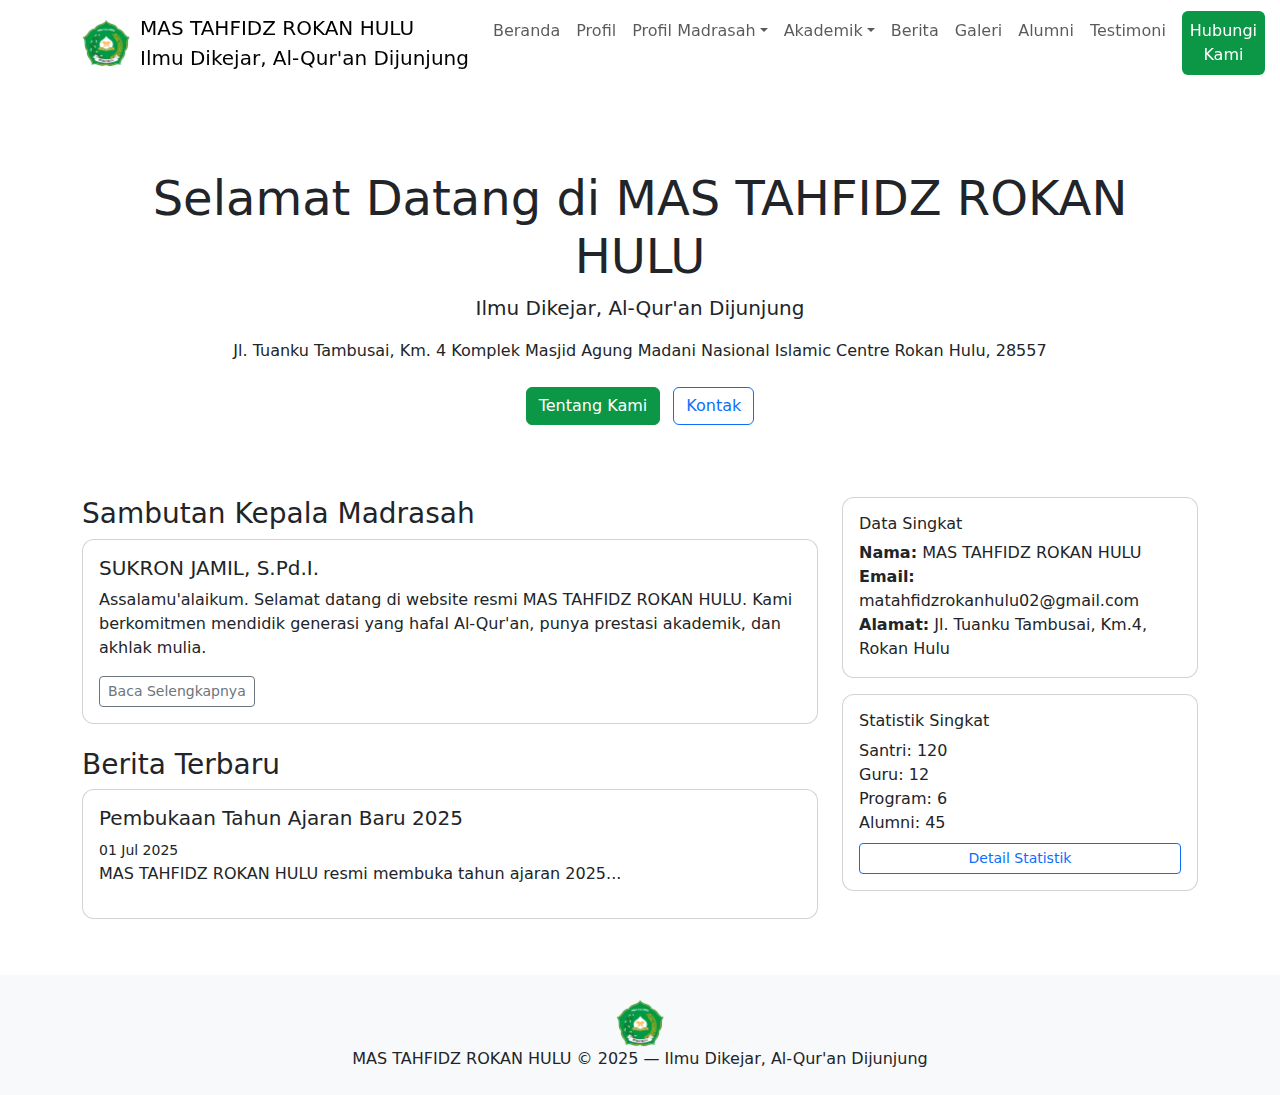
<file: index.html>
<!doctype html>
<html lang="id">
<head>
  <meta charset="utf-8">
  <meta name="viewport" content="width=device-width,initial-scale=1">
  <title>MAS TAHFIDZ ROKAN HULU</title>
  <meta name="description" content="MAS TAHFIDZ ROKAN HULU - Ilmu Dikejar, Al-Qur'an Dijunjung">
  <link rel="icon" type="image/png" href="assets/img/logo.png">
  <link href="https://cdn.jsdelivr.net/npm/bootstrap@5.3.2/dist/css/bootstrap.min.css" rel="stylesheet">
  <link rel="stylesheet" href="assets/css/style.css">
</head>
<body>
<nav id="mainNav" class="navbar navbar-expand-lg navbar-light fixed-top">
  <div class="container">
    <a class="navbar-brand d-flex align-items-center" href="index.html">
      <img src="assets/img/logo.png" alt="logo" style="height:48px;margin-right:10px;">
      <div>
        <div class="brand-title">MAS TAHFIDZ ROKAN HULU</div>
        <div class="brand-sub">Ilmu Dikejar, Al-Qur'an Dijunjung</div>
      </div>
    </a>
    <button class="navbar-toggler" type="button" data-bs-toggle="collapse" data-bs-target="#navMenu">
      <span class="navbar-toggler-icon"></span>
    </button>
    <div class="collapse navbar-collapse" id="navMenu">
      <ul class="navbar-nav ms-auto">
        <li class="nav-item dropdown">
          <a class="nav-link" href="index.html">Beranda</a>
        </li>
        <li class="nav-item"><a class="nav-link" href="about.html">Profil</a></li>
        <li class="nav-item dropdown">
          <a class="nav-link dropdown-toggle" href="#" id="profilMenu" data-bs-toggle="dropdown">Profil Madrasah</a>
          <ul class="dropdown-menu" aria-labelledby="profilMenu">
            <li><a class="dropdown-item" href="sambutan.html">Sambutan</a></li>
            <li><a class="dropdown-item" href="about.html">Sejarah & Dasar Hukum</a></li>
            <li><a class="dropdown-item" href="visi-misi.html">Visi & Misi</a></li>
          </ul>
        </li>
        <li class="nav-item dropdown">
          <a class="nav-link dropdown-toggle" href="#" id="akademikMenu" data-bs-toggle="dropdown">Akademik</a>
          <ul class="dropdown-menu" aria-labelledby="akademikMenu">
            <li><a class="dropdown-item" href="program.html">Program & Kurikulum</a></li>
            <li><a class="dropdown-item" href="academic.html">Daftar Mata Pelajaran</a></li>
          </ul>
        </li>
        <li class="nav-item"><a class="nav-link" href="news.html">Berita</a></li>
        <li class="nav-item"><a class="nav-link" href="gallery.html">Galeri</a></li>
        <li class="nav-item"><a class="nav-link" href="alumni.html">Alumni</a></li>
        <li class="nav-item"><a class="nav-link" href="testimonials.html">Testimoni</a></li>
        <li class="nav-item"><a class="nav-link btn btn-success text-white ms-2" href="contact.html">Hubungi Kami</a></li>
      </ul>
    </div>
  </div>
</nav>
<div style="height:74px"></div>
<main class="container my-5">
<section class="text-center py-5">
  <h1 class="display-5">Selamat Datang di MAS TAHFIDZ ROKAN HULU</h1>
  <p class="lead">Ilmu Dikejar, Al-Qur'an Dijunjung</p>
  <p class="mb-4">Jl. Tuanku Tambusai, Km. 4 Komplek Masjid Agung Madani Nasional Islamic Centre Rokan Hulu, 28557</p>
  <a href="about.html" class="btn btn-success me-2">Tentang Kami</a>
  <a href="contact.html" class="btn btn-outline-primary">Kontak</a>
</section>

<div class="row mt-4">
  <div class="col-md-8">
    <h3>Sambutan Kepala Madrasah</h3>
    <div class="card mb-4">
      <div class="card-body">
        <h5>SUKRON JAMIL, S.Pd.I.</h5>
        <p>Assalamu'alaikum. Selamat datang di website resmi MAS TAHFIDZ ROKAN HULU. Kami berkomitmen mendidik generasi yang hafal Al-Qur'an, punya prestasi akademik, dan akhlak mulia.</p>
        <a href="sambutan.html" class="btn btn-sm btn-outline-secondary">Baca Selengkapnya</a>
      </div>
    </div>

    <h3>Berita Terbaru</h3>
    <div id="news-list"></div>
  </div>

  <div class="col-md-4">
    <div class="card mb-3 p-3">
      <h6>Data Singkat</h6>
      <ul class="list-unstyled mb-0">
        <li><strong>Nama:</strong> MAS TAHFIDZ ROKAN HULU</li>
        <li><strong>Email:</strong> matahfidzrokanhulu02@gmail.com</li>
        <li><strong>Alamat:</strong> Jl. Tuanku Tambusai, Km.4, Rokan Hulu</li>
      </ul>
    </div>

    <div class="card p-3">
      <h6>Statistik Singkat</h6>
      <div id="stats-small"></div>
      <a href="stats.html" class="btn btn-sm btn-outline-primary mt-2">Detail Statistik</a>
    </div>
  </div>
</div>
</main>
<footer class="bg-light py-4 mt-5">
  <div class="container text-center">
    <img src="assets/img/logo.png" alt="logo" style="height:48px"><br>
    MAS TAHFIDZ ROKAN HULU © 2025 — Ilmu Dikejar, Al-Qur'an Dijunjung
  </div>
</footer>
<script src="https://cdn.jsdelivr.net/npm/bootstrap@5.3.2/dist/js/bootstrap.bundle.min.js"></script>
<script src="assets/js/main.js"></script>
</body>
</html>
</file>
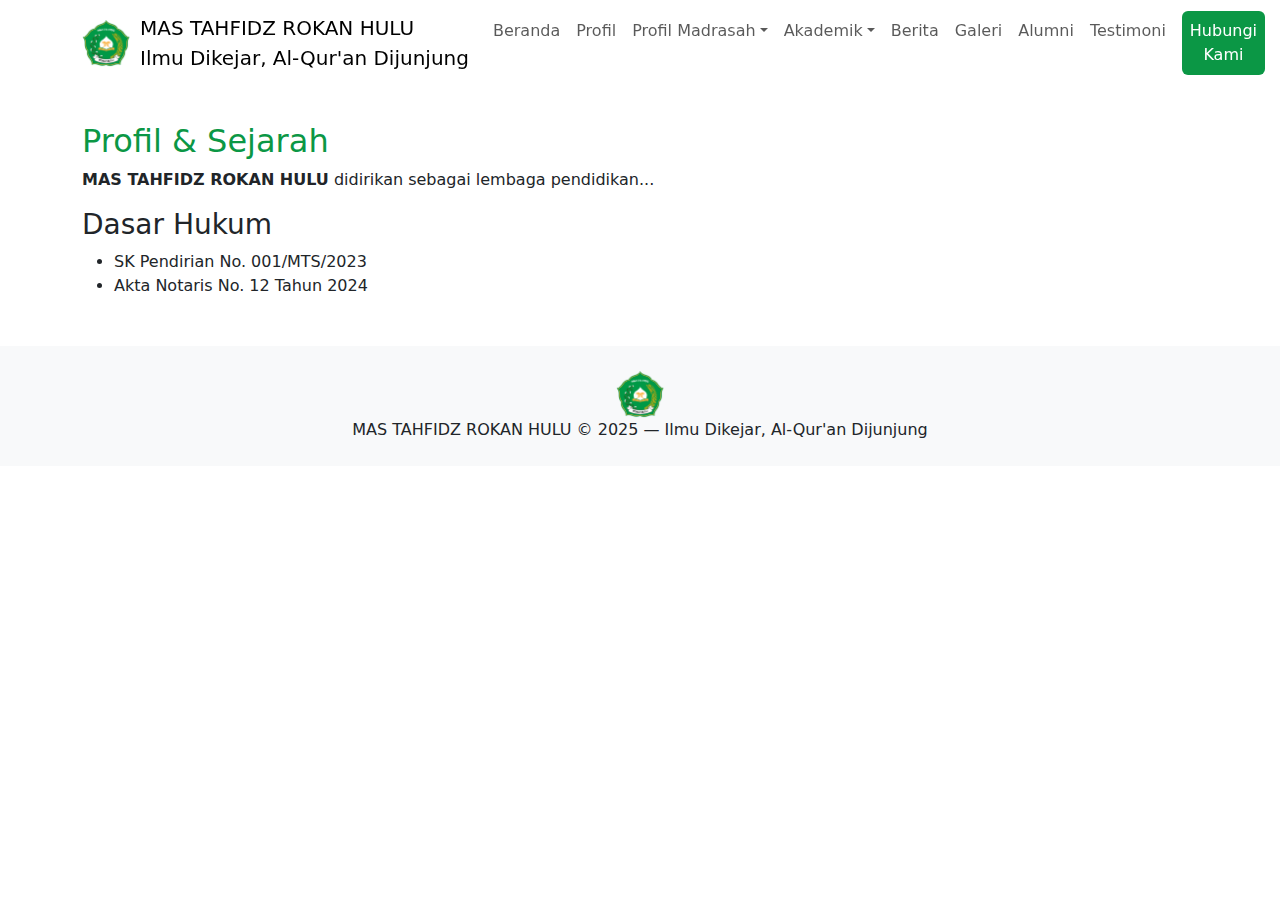
<file: about.html>
<!doctype html>
<html lang="id">
<head>
  <meta charset="utf-8">
  <meta name="viewport" content="width=device-width,initial-scale=1">
  <title>MAS TAHFIDZ ROKAN HULU</title>
  <meta name="description" content="MAS TAHFIDZ ROKAN HULU - Ilmu Dikejar, Al-Qur'an Dijunjung">
  <link rel="icon" type="image/png" href="assets/img/logo.png">
  <link href="https://cdn.jsdelivr.net/npm/bootstrap@5.3.2/dist/css/bootstrap.min.css" rel="stylesheet">
  <link rel="stylesheet" href="assets/css/style.css">
</head>
<body>
<nav id="mainNav" class="navbar navbar-expand-lg navbar-light fixed-top">
  <div class="container">
    <a class="navbar-brand d-flex align-items-center" href="index.html">
      <img src="assets/img/logo.png" alt="logo" style="height:48px;margin-right:10px;">
      <div>
        <div class="brand-title">MAS TAHFIDZ ROKAN HULU</div>
        <div class="brand-sub">Ilmu Dikejar, Al-Qur'an Dijunjung</div>
      </div>
    </a>
    <button class="navbar-toggler" type="button" data-bs-toggle="collapse" data-bs-target="#navMenu">
      <span class="navbar-toggler-icon"></span>
    </button>
    <div class="collapse navbar-collapse" id="navMenu">
      <ul class="navbar-nav ms-auto">
        <li class="nav-item dropdown">
          <a class="nav-link" href="index.html">Beranda</a>
        </li>
        <li class="nav-item"><a class="nav-link" href="about.html">Profil</a></li>
        <li class="nav-item dropdown">
          <a class="nav-link dropdown-toggle" href="#" id="profilMenu" data-bs-toggle="dropdown">Profil Madrasah</a>
          <ul class="dropdown-menu" aria-labelledby="profilMenu">
            <li><a class="dropdown-item" href="sambutan.html">Sambutan</a></li>
            <li><a class="dropdown-item" href="about.html">Sejarah & Dasar Hukum</a></li>
            <li><a class="dropdown-item" href="visi-misi.html">Visi & Misi</a></li>
          </ul>
        </li>
        <li class="nav-item dropdown">
          <a class="nav-link dropdown-toggle" href="#" id="akademikMenu" data-bs-toggle="dropdown">Akademik</a>
          <ul class="dropdown-menu" aria-labelledby="akademikMenu">
            <li><a class="dropdown-item" href="program.html">Program & Kurikulum</a></li>
            <li><a class="dropdown-item" href="academic.html">Daftar Mata Pelajaran</a></li>
          </ul>
        </li>
        <li class="nav-item"><a class="nav-link" href="news.html">Berita</a></li>
        <li class="nav-item"><a class="nav-link" href="gallery.html">Galeri</a></li>
        <li class="nav-item"><a class="nav-link" href="alumni.html">Alumni</a></li>
        <li class="nav-item"><a class="nav-link" href="testimonials.html">Testimoni</a></li>
        <li class="nav-item"><a class="nav-link btn btn-success text-white ms-2" href="contact.html">Hubungi Kami</a></li>
      </ul>
    </div>
  </div>
</nav>
<div style="height:74px"></div>
<main class="container my-5">
<h2>Profil & Sejarah</h2>
<p><strong>MAS TAHFIDZ ROKAN HULU</strong> didirikan sebagai lembaga pendidikan...</p>
<h3>Dasar Hukum</h3>
<ul>
<li>SK Pendirian No. 001/MTS/2023</li>
<li>Akta Notaris No. 12 Tahun 2024</li>
</ul>
</main>
<footer class="bg-light py-4 mt-5">
  <div class="container text-center">
    <img src="assets/img/logo.png" alt="logo" style="height:48px"><br>
    MAS TAHFIDZ ROKAN HULU © 2025 — Ilmu Dikejar, Al-Qur'an Dijunjung
  </div>
</footer>
<script src="https://cdn.jsdelivr.net/npm/bootstrap@5.3.2/dist/js/bootstrap.bundle.min.js"></script>
<script src="assets/js/main.js"></script>
</body>
</html>
</file>
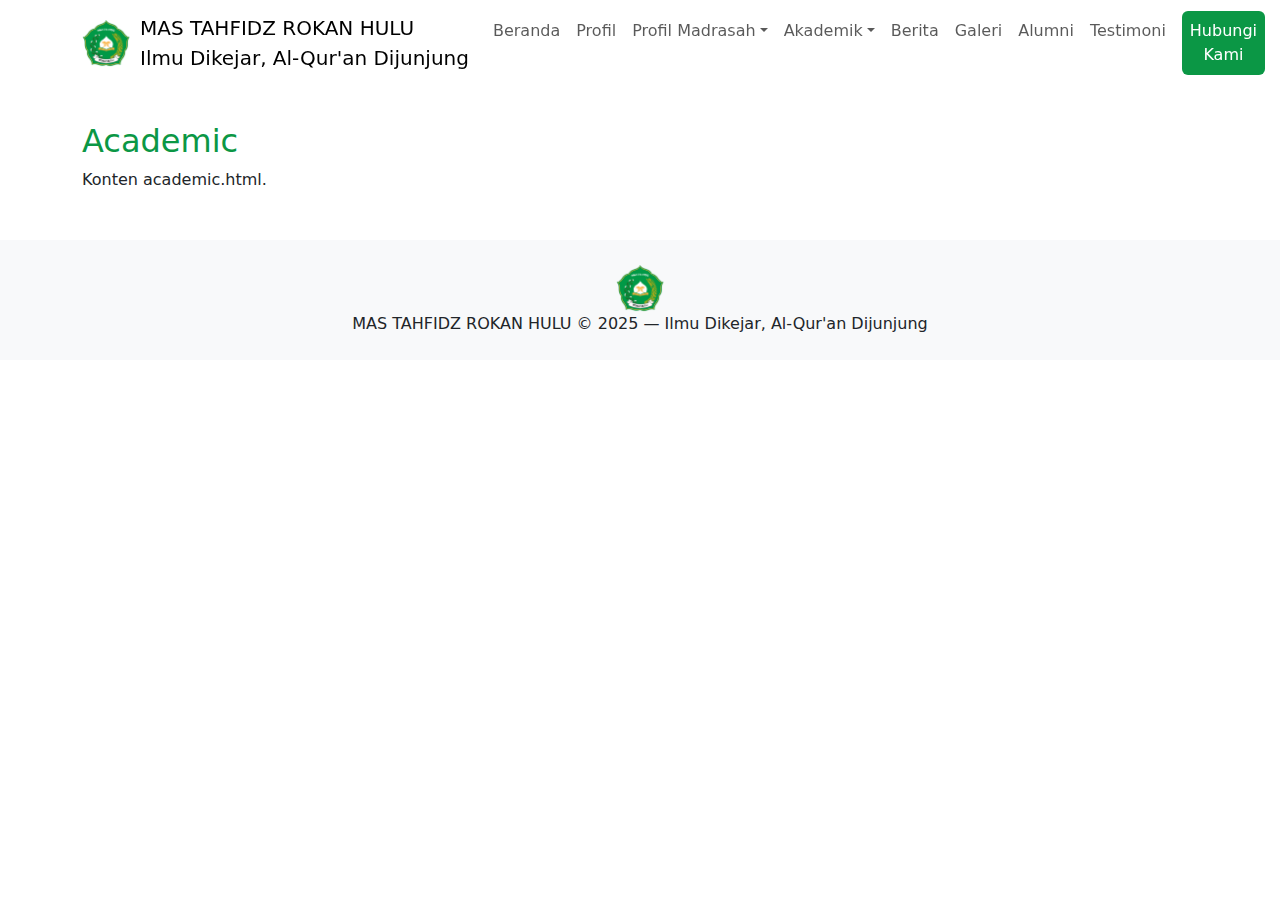
<file: academic.html>
<!doctype html>
<html lang="id">
<head>
  <meta charset="utf-8">
  <meta name="viewport" content="width=device-width,initial-scale=1">
  <title>MAS TAHFIDZ ROKAN HULU</title>
  <meta name="description" content="MAS TAHFIDZ ROKAN HULU - Ilmu Dikejar, Al-Qur'an Dijunjung">
  <link rel="icon" type="image/png" href="assets/img/logo.png">
  <link href="https://cdn.jsdelivr.net/npm/bootstrap@5.3.2/dist/css/bootstrap.min.css" rel="stylesheet">
  <link rel="stylesheet" href="assets/css/style.css">
</head>
<body>
<nav id="mainNav" class="navbar navbar-expand-lg navbar-light fixed-top">
  <div class="container">
    <a class="navbar-brand d-flex align-items-center" href="index.html">
      <img src="assets/img/logo.png" alt="logo" style="height:48px;margin-right:10px;">
      <div>
        <div class="brand-title">MAS TAHFIDZ ROKAN HULU</div>
        <div class="brand-sub">Ilmu Dikejar, Al-Qur'an Dijunjung</div>
      </div>
    </a>
    <button class="navbar-toggler" type="button" data-bs-toggle="collapse" data-bs-target="#navMenu">
      <span class="navbar-toggler-icon"></span>
    </button>
    <div class="collapse navbar-collapse" id="navMenu">
      <ul class="navbar-nav ms-auto">
        <li class="nav-item dropdown">
          <a class="nav-link" href="index.html">Beranda</a>
        </li>
        <li class="nav-item"><a class="nav-link" href="about.html">Profil</a></li>
        <li class="nav-item dropdown">
          <a class="nav-link dropdown-toggle" href="#" id="profilMenu" data-bs-toggle="dropdown">Profil Madrasah</a>
          <ul class="dropdown-menu" aria-labelledby="profilMenu">
            <li><a class="dropdown-item" href="sambutan.html">Sambutan</a></li>
            <li><a class="dropdown-item" href="about.html">Sejarah & Dasar Hukum</a></li>
            <li><a class="dropdown-item" href="visi-misi.html">Visi & Misi</a></li>
          </ul>
        </li>
        <li class="nav-item dropdown">
          <a class="nav-link dropdown-toggle" href="#" id="akademikMenu" data-bs-toggle="dropdown">Akademik</a>
          <ul class="dropdown-menu" aria-labelledby="akademikMenu">
            <li><a class="dropdown-item" href="program.html">Program & Kurikulum</a></li>
            <li><a class="dropdown-item" href="academic.html">Daftar Mata Pelajaran</a></li>
          </ul>
        </li>
        <li class="nav-item"><a class="nav-link" href="news.html">Berita</a></li>
        <li class="nav-item"><a class="nav-link" href="gallery.html">Galeri</a></li>
        <li class="nav-item"><a class="nav-link" href="alumni.html">Alumni</a></li>
        <li class="nav-item"><a class="nav-link" href="testimonials.html">Testimoni</a></li>
        <li class="nav-item"><a class="nav-link btn btn-success text-white ms-2" href="contact.html">Hubungi Kami</a></li>
      </ul>
    </div>
  </div>
</nav>
<div style="height:74px"></div>
<main class="container my-5">
<h2>Academic</h2><p>Konten academic.html.</p></main>
<footer class="bg-light py-4 mt-5">
  <div class="container text-center">
    <img src="assets/img/logo.png" alt="logo" style="height:48px"><br>
    MAS TAHFIDZ ROKAN HULU © 2025 — Ilmu Dikejar, Al-Qur'an Dijunjung
  </div>
</footer>
<script src="https://cdn.jsdelivr.net/npm/bootstrap@5.3.2/dist/js/bootstrap.bundle.min.js"></script>
<script src="assets/js/main.js"></script>
</body>
</html>
</file>
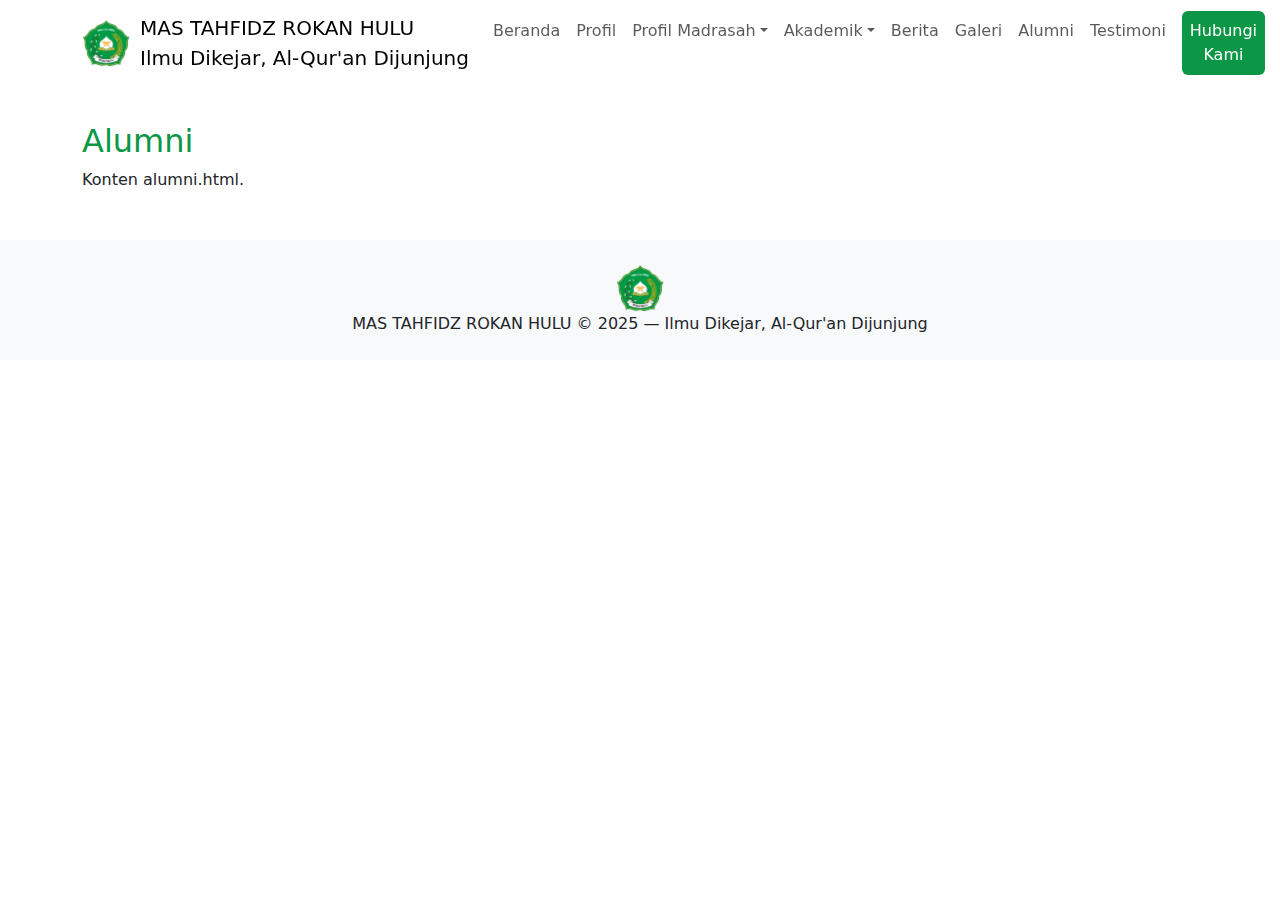
<file: alumni.html>
<!doctype html>
<html lang="id">
<head>
  <meta charset="utf-8">
  <meta name="viewport" content="width=device-width,initial-scale=1">
  <title>MAS TAHFIDZ ROKAN HULU</title>
  <meta name="description" content="MAS TAHFIDZ ROKAN HULU - Ilmu Dikejar, Al-Qur'an Dijunjung">
  <link rel="icon" type="image/png" href="assets/img/logo.png">
  <link href="https://cdn.jsdelivr.net/npm/bootstrap@5.3.2/dist/css/bootstrap.min.css" rel="stylesheet">
  <link rel="stylesheet" href="assets/css/style.css">
</head>
<body>
<nav id="mainNav" class="navbar navbar-expand-lg navbar-light fixed-top">
  <div class="container">
    <a class="navbar-brand d-flex align-items-center" href="index.html">
      <img src="assets/img/logo.png" alt="logo" style="height:48px;margin-right:10px;">
      <div>
        <div class="brand-title">MAS TAHFIDZ ROKAN HULU</div>
        <div class="brand-sub">Ilmu Dikejar, Al-Qur'an Dijunjung</div>
      </div>
    </a>
    <button class="navbar-toggler" type="button" data-bs-toggle="collapse" data-bs-target="#navMenu">
      <span class="navbar-toggler-icon"></span>
    </button>
    <div class="collapse navbar-collapse" id="navMenu">
      <ul class="navbar-nav ms-auto">
        <li class="nav-item dropdown">
          <a class="nav-link" href="index.html">Beranda</a>
        </li>
        <li class="nav-item"><a class="nav-link" href="about.html">Profil</a></li>
        <li class="nav-item dropdown">
          <a class="nav-link dropdown-toggle" href="#" id="profilMenu" data-bs-toggle="dropdown">Profil Madrasah</a>
          <ul class="dropdown-menu" aria-labelledby="profilMenu">
            <li><a class="dropdown-item" href="sambutan.html">Sambutan</a></li>
            <li><a class="dropdown-item" href="about.html">Sejarah & Dasar Hukum</a></li>
            <li><a class="dropdown-item" href="visi-misi.html">Visi & Misi</a></li>
          </ul>
        </li>
        <li class="nav-item dropdown">
          <a class="nav-link dropdown-toggle" href="#" id="akademikMenu" data-bs-toggle="dropdown">Akademik</a>
          <ul class="dropdown-menu" aria-labelledby="akademikMenu">
            <li><a class="dropdown-item" href="program.html">Program & Kurikulum</a></li>
            <li><a class="dropdown-item" href="academic.html">Daftar Mata Pelajaran</a></li>
          </ul>
        </li>
        <li class="nav-item"><a class="nav-link" href="news.html">Berita</a></li>
        <li class="nav-item"><a class="nav-link" href="gallery.html">Galeri</a></li>
        <li class="nav-item"><a class="nav-link" href="alumni.html">Alumni</a></li>
        <li class="nav-item"><a class="nav-link" href="testimonials.html">Testimoni</a></li>
        <li class="nav-item"><a class="nav-link btn btn-success text-white ms-2" href="contact.html">Hubungi Kami</a></li>
      </ul>
    </div>
  </div>
</nav>
<div style="height:74px"></div>
<main class="container my-5">
<h2>Alumni</h2><p>Konten alumni.html.</p></main>
<footer class="bg-light py-4 mt-5">
  <div class="container text-center">
    <img src="assets/img/logo.png" alt="logo" style="height:48px"><br>
    MAS TAHFIDZ ROKAN HULU © 2025 — Ilmu Dikejar, Al-Qur'an Dijunjung
  </div>
</footer>
<script src="https://cdn.jsdelivr.net/npm/bootstrap@5.3.2/dist/js/bootstrap.bundle.min.js"></script>
<script src="assets/js/main.js"></script>
</body>
</html>
</file>
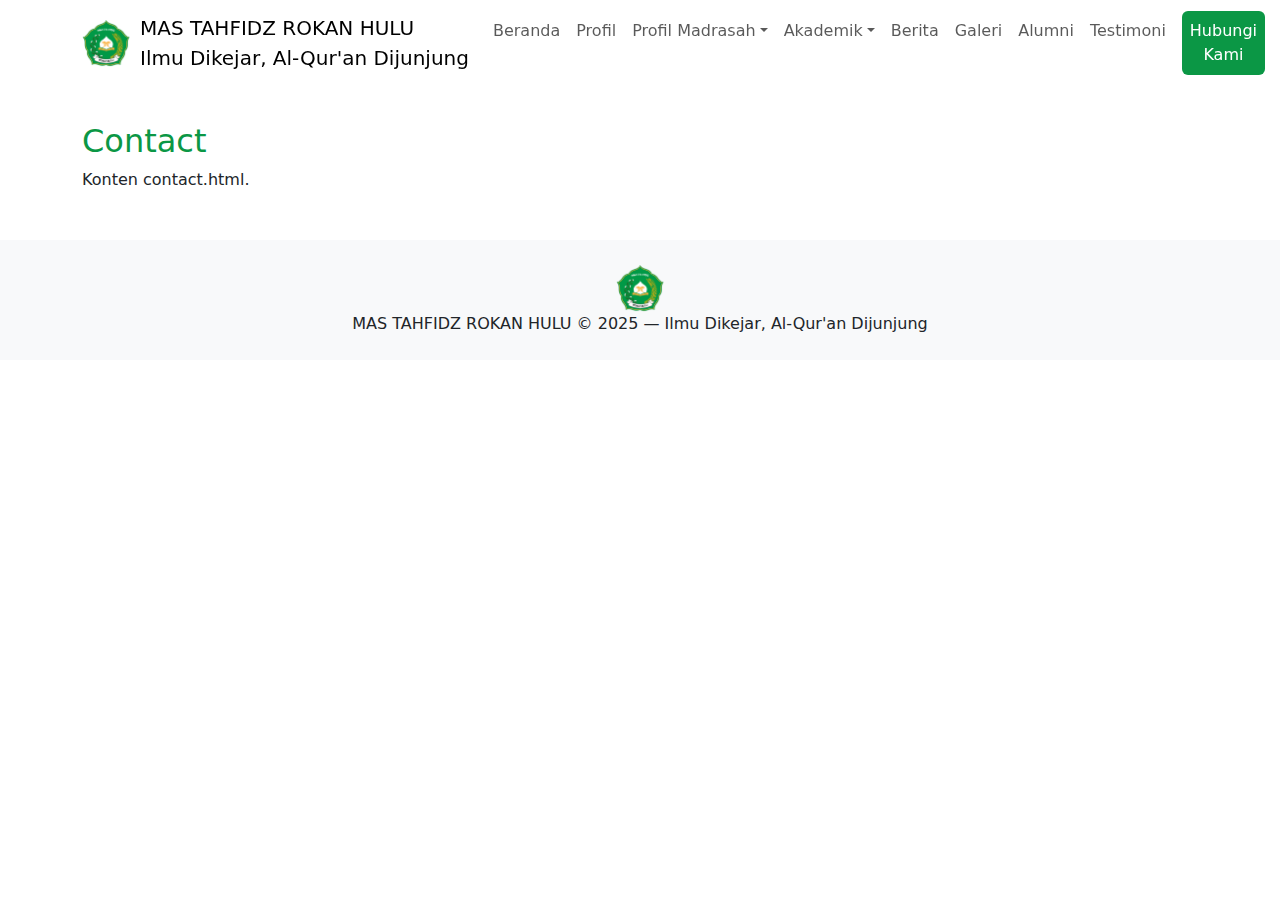
<file: contact.html>
<!doctype html>
<html lang="id">
<head>
  <meta charset="utf-8">
  <meta name="viewport" content="width=device-width,initial-scale=1">
  <title>MAS TAHFIDZ ROKAN HULU</title>
  <meta name="description" content="MAS TAHFIDZ ROKAN HULU - Ilmu Dikejar, Al-Qur'an Dijunjung">
  <link rel="icon" type="image/png" href="assets/img/logo.png">
  <link href="https://cdn.jsdelivr.net/npm/bootstrap@5.3.2/dist/css/bootstrap.min.css" rel="stylesheet">
  <link rel="stylesheet" href="assets/css/style.css">
</head>
<body>
<nav id="mainNav" class="navbar navbar-expand-lg navbar-light fixed-top">
  <div class="container">
    <a class="navbar-brand d-flex align-items-center" href="index.html">
      <img src="assets/img/logo.png" alt="logo" style="height:48px;margin-right:10px;">
      <div>
        <div class="brand-title">MAS TAHFIDZ ROKAN HULU</div>
        <div class="brand-sub">Ilmu Dikejar, Al-Qur'an Dijunjung</div>
      </div>
    </a>
    <button class="navbar-toggler" type="button" data-bs-toggle="collapse" data-bs-target="#navMenu">
      <span class="navbar-toggler-icon"></span>
    </button>
    <div class="collapse navbar-collapse" id="navMenu">
      <ul class="navbar-nav ms-auto">
        <li class="nav-item dropdown">
          <a class="nav-link" href="index.html">Beranda</a>
        </li>
        <li class="nav-item"><a class="nav-link" href="about.html">Profil</a></li>
        <li class="nav-item dropdown">
          <a class="nav-link dropdown-toggle" href="#" id="profilMenu" data-bs-toggle="dropdown">Profil Madrasah</a>
          <ul class="dropdown-menu" aria-labelledby="profilMenu">
            <li><a class="dropdown-item" href="sambutan.html">Sambutan</a></li>
            <li><a class="dropdown-item" href="about.html">Sejarah & Dasar Hukum</a></li>
            <li><a class="dropdown-item" href="visi-misi.html">Visi & Misi</a></li>
          </ul>
        </li>
        <li class="nav-item dropdown">
          <a class="nav-link dropdown-toggle" href="#" id="akademikMenu" data-bs-toggle="dropdown">Akademik</a>
          <ul class="dropdown-menu" aria-labelledby="akademikMenu">
            <li><a class="dropdown-item" href="program.html">Program & Kurikulum</a></li>
            <li><a class="dropdown-item" href="academic.html">Daftar Mata Pelajaran</a></li>
          </ul>
        </li>
        <li class="nav-item"><a class="nav-link" href="news.html">Berita</a></li>
        <li class="nav-item"><a class="nav-link" href="gallery.html">Galeri</a></li>
        <li class="nav-item"><a class="nav-link" href="alumni.html">Alumni</a></li>
        <li class="nav-item"><a class="nav-link" href="testimonials.html">Testimoni</a></li>
        <li class="nav-item"><a class="nav-link btn btn-success text-white ms-2" href="contact.html">Hubungi Kami</a></li>
      </ul>
    </div>
  </div>
</nav>
<div style="height:74px"></div>
<main class="container my-5">
<h2>Contact</h2><p>Konten contact.html.</p></main>
<footer class="bg-light py-4 mt-5">
  <div class="container text-center">
    <img src="assets/img/logo.png" alt="logo" style="height:48px"><br>
    MAS TAHFIDZ ROKAN HULU © 2025 — Ilmu Dikejar, Al-Qur'an Dijunjung
  </div>
</footer>
<script src="https://cdn.jsdelivr.net/npm/bootstrap@5.3.2/dist/js/bootstrap.bundle.min.js"></script>
<script src="assets/js/main.js"></script>
</body>
</html>
</file>
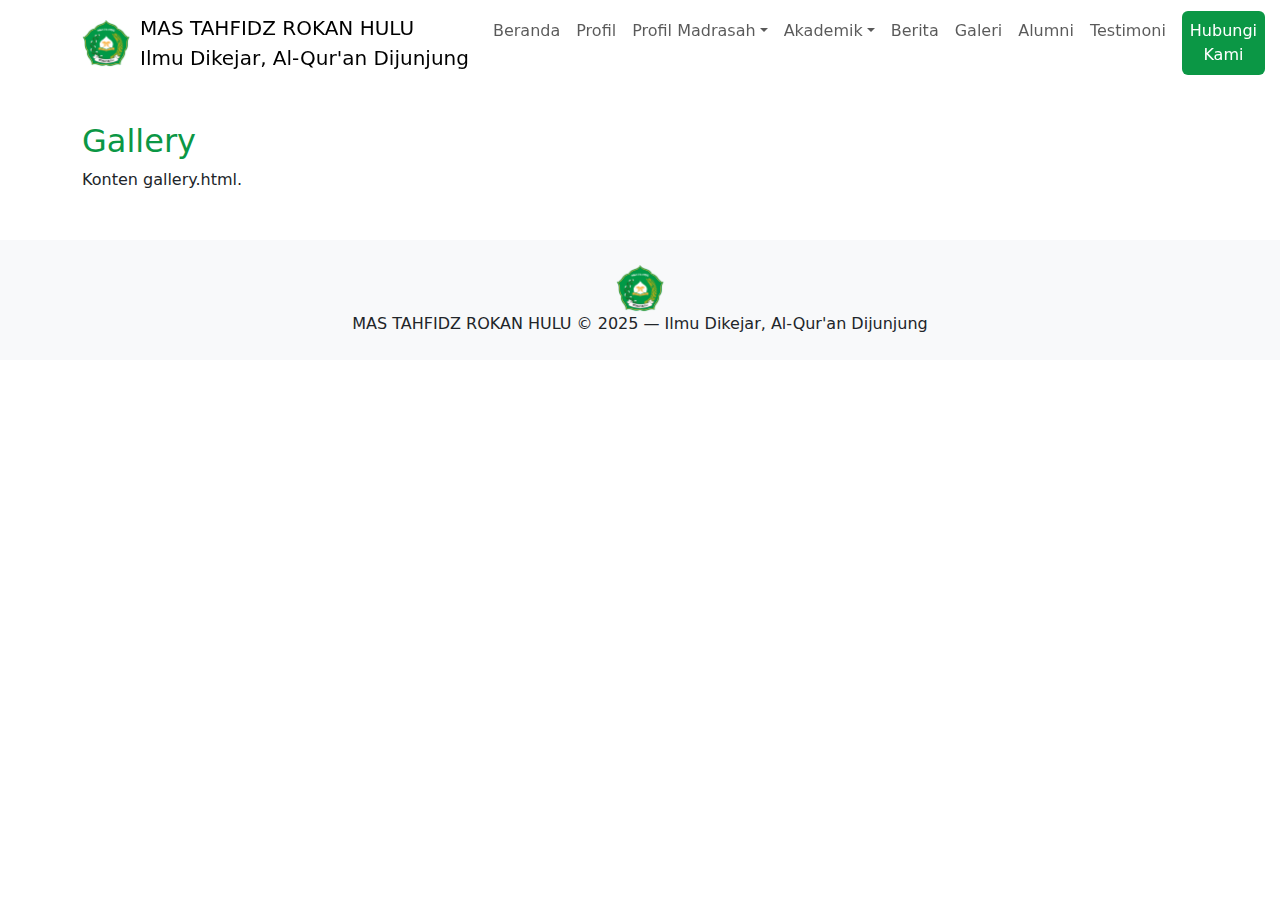
<file: gallery.html>
<!doctype html>
<html lang="id">
<head>
  <meta charset="utf-8">
  <meta name="viewport" content="width=device-width,initial-scale=1">
  <title>MAS TAHFIDZ ROKAN HULU</title>
  <meta name="description" content="MAS TAHFIDZ ROKAN HULU - Ilmu Dikejar, Al-Qur'an Dijunjung">
  <link rel="icon" type="image/png" href="assets/img/logo.png">
  <link href="https://cdn.jsdelivr.net/npm/bootstrap@5.3.2/dist/css/bootstrap.min.css" rel="stylesheet">
  <link rel="stylesheet" href="assets/css/style.css">
</head>
<body>
<nav id="mainNav" class="navbar navbar-expand-lg navbar-light fixed-top">
  <div class="container">
    <a class="navbar-brand d-flex align-items-center" href="index.html">
      <img src="assets/img/logo.png" alt="logo" style="height:48px;margin-right:10px;">
      <div>
        <div class="brand-title">MAS TAHFIDZ ROKAN HULU</div>
        <div class="brand-sub">Ilmu Dikejar, Al-Qur'an Dijunjung</div>
      </div>
    </a>
    <button class="navbar-toggler" type="button" data-bs-toggle="collapse" data-bs-target="#navMenu">
      <span class="navbar-toggler-icon"></span>
    </button>
    <div class="collapse navbar-collapse" id="navMenu">
      <ul class="navbar-nav ms-auto">
        <li class="nav-item dropdown">
          <a class="nav-link" href="index.html">Beranda</a>
        </li>
        <li class="nav-item"><a class="nav-link" href="about.html">Profil</a></li>
        <li class="nav-item dropdown">
          <a class="nav-link dropdown-toggle" href="#" id="profilMenu" data-bs-toggle="dropdown">Profil Madrasah</a>
          <ul class="dropdown-menu" aria-labelledby="profilMenu">
            <li><a class="dropdown-item" href="sambutan.html">Sambutan</a></li>
            <li><a class="dropdown-item" href="about.html">Sejarah & Dasar Hukum</a></li>
            <li><a class="dropdown-item" href="visi-misi.html">Visi & Misi</a></li>
          </ul>
        </li>
        <li class="nav-item dropdown">
          <a class="nav-link dropdown-toggle" href="#" id="akademikMenu" data-bs-toggle="dropdown">Akademik</a>
          <ul class="dropdown-menu" aria-labelledby="akademikMenu">
            <li><a class="dropdown-item" href="program.html">Program & Kurikulum</a></li>
            <li><a class="dropdown-item" href="academic.html">Daftar Mata Pelajaran</a></li>
          </ul>
        </li>
        <li class="nav-item"><a class="nav-link" href="news.html">Berita</a></li>
        <li class="nav-item"><a class="nav-link" href="gallery.html">Galeri</a></li>
        <li class="nav-item"><a class="nav-link" href="alumni.html">Alumni</a></li>
        <li class="nav-item"><a class="nav-link" href="testimonials.html">Testimoni</a></li>
        <li class="nav-item"><a class="nav-link btn btn-success text-white ms-2" href="contact.html">Hubungi Kami</a></li>
      </ul>
    </div>
  </div>
</nav>
<div style="height:74px"></div>
<main class="container my-5">
<h2>Gallery</h2><p>Konten gallery.html.</p></main>
<footer class="bg-light py-4 mt-5">
  <div class="container text-center">
    <img src="assets/img/logo.png" alt="logo" style="height:48px"><br>
    MAS TAHFIDZ ROKAN HULU © 2025 — Ilmu Dikejar, Al-Qur'an Dijunjung
  </div>
</footer>
<script src="https://cdn.jsdelivr.net/npm/bootstrap@5.3.2/dist/js/bootstrap.bundle.min.js"></script>
<script src="assets/js/main.js"></script>
</body>
</html>
</file>
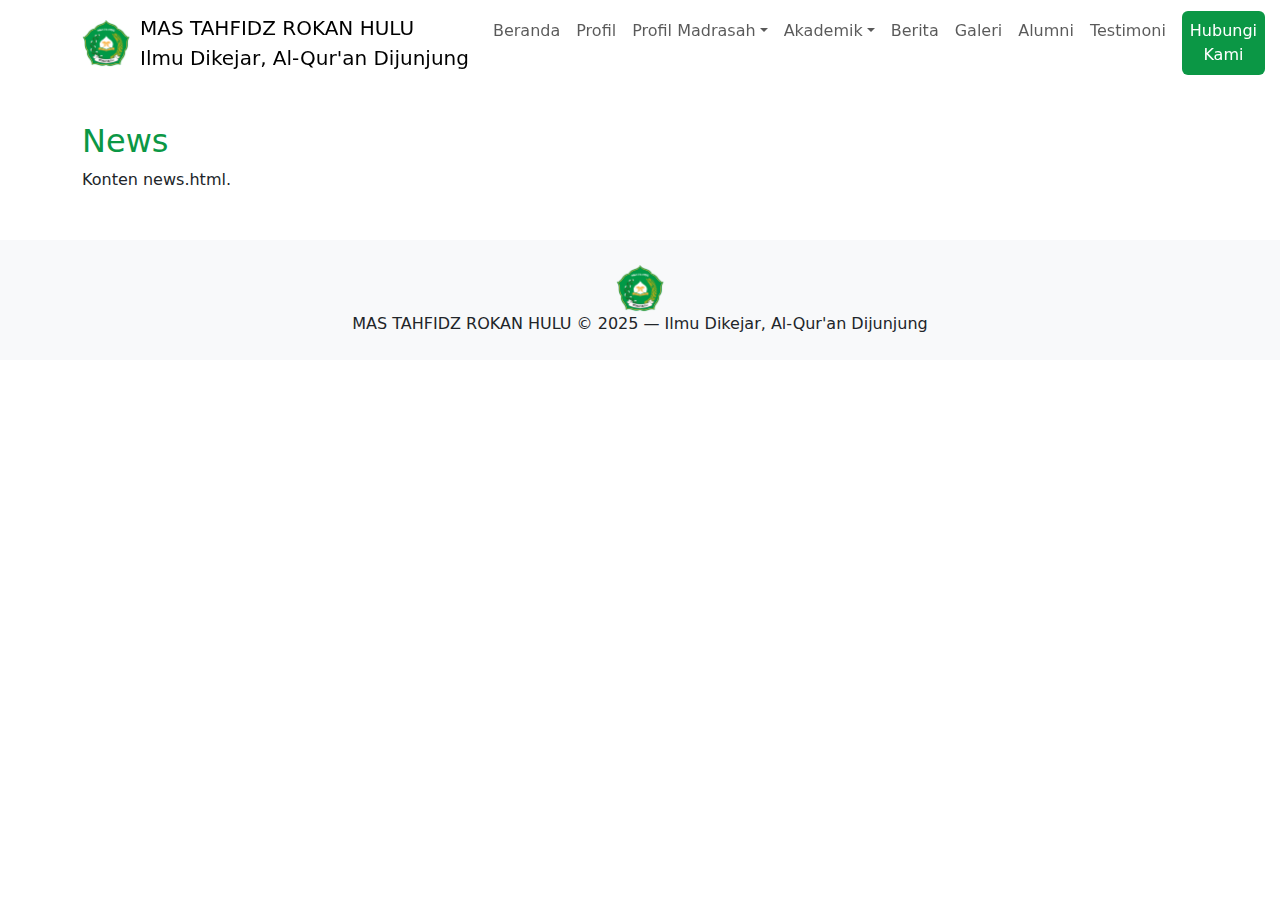
<file: news.html>
<!doctype html>
<html lang="id">
<head>
  <meta charset="utf-8">
  <meta name="viewport" content="width=device-width,initial-scale=1">
  <title>MAS TAHFIDZ ROKAN HULU</title>
  <meta name="description" content="MAS TAHFIDZ ROKAN HULU - Ilmu Dikejar, Al-Qur'an Dijunjung">
  <link rel="icon" type="image/png" href="assets/img/logo.png">
  <link href="https://cdn.jsdelivr.net/npm/bootstrap@5.3.2/dist/css/bootstrap.min.css" rel="stylesheet">
  <link rel="stylesheet" href="assets/css/style.css">
</head>
<body>
<nav id="mainNav" class="navbar navbar-expand-lg navbar-light fixed-top">
  <div class="container">
    <a class="navbar-brand d-flex align-items-center" href="index.html">
      <img src="assets/img/logo.png" alt="logo" style="height:48px;margin-right:10px;">
      <div>
        <div class="brand-title">MAS TAHFIDZ ROKAN HULU</div>
        <div class="brand-sub">Ilmu Dikejar, Al-Qur'an Dijunjung</div>
      </div>
    </a>
    <button class="navbar-toggler" type="button" data-bs-toggle="collapse" data-bs-target="#navMenu">
      <span class="navbar-toggler-icon"></span>
    </button>
    <div class="collapse navbar-collapse" id="navMenu">
      <ul class="navbar-nav ms-auto">
        <li class="nav-item dropdown">
          <a class="nav-link" href="index.html">Beranda</a>
        </li>
        <li class="nav-item"><a class="nav-link" href="about.html">Profil</a></li>
        <li class="nav-item dropdown">
          <a class="nav-link dropdown-toggle" href="#" id="profilMenu" data-bs-toggle="dropdown">Profil Madrasah</a>
          <ul class="dropdown-menu" aria-labelledby="profilMenu">
            <li><a class="dropdown-item" href="sambutan.html">Sambutan</a></li>
            <li><a class="dropdown-item" href="about.html">Sejarah & Dasar Hukum</a></li>
            <li><a class="dropdown-item" href="visi-misi.html">Visi & Misi</a></li>
          </ul>
        </li>
        <li class="nav-item dropdown">
          <a class="nav-link dropdown-toggle" href="#" id="akademikMenu" data-bs-toggle="dropdown">Akademik</a>
          <ul class="dropdown-menu" aria-labelledby="akademikMenu">
            <li><a class="dropdown-item" href="program.html">Program & Kurikulum</a></li>
            <li><a class="dropdown-item" href="academic.html">Daftar Mata Pelajaran</a></li>
          </ul>
        </li>
        <li class="nav-item"><a class="nav-link" href="news.html">Berita</a></li>
        <li class="nav-item"><a class="nav-link" href="gallery.html">Galeri</a></li>
        <li class="nav-item"><a class="nav-link" href="alumni.html">Alumni</a></li>
        <li class="nav-item"><a class="nav-link" href="testimonials.html">Testimoni</a></li>
        <li class="nav-item"><a class="nav-link btn btn-success text-white ms-2" href="contact.html">Hubungi Kami</a></li>
      </ul>
    </div>
  </div>
</nav>
<div style="height:74px"></div>
<main class="container my-5">
<h2>News</h2><p>Konten news.html.</p></main>
<footer class="bg-light py-4 mt-5">
  <div class="container text-center">
    <img src="assets/img/logo.png" alt="logo" style="height:48px"><br>
    MAS TAHFIDZ ROKAN HULU © 2025 — Ilmu Dikejar, Al-Qur'an Dijunjung
  </div>
</footer>
<script src="https://cdn.jsdelivr.net/npm/bootstrap@5.3.2/dist/js/bootstrap.bundle.min.js"></script>
<script src="assets/js/main.js"></script>
</body>
</html>
</file>
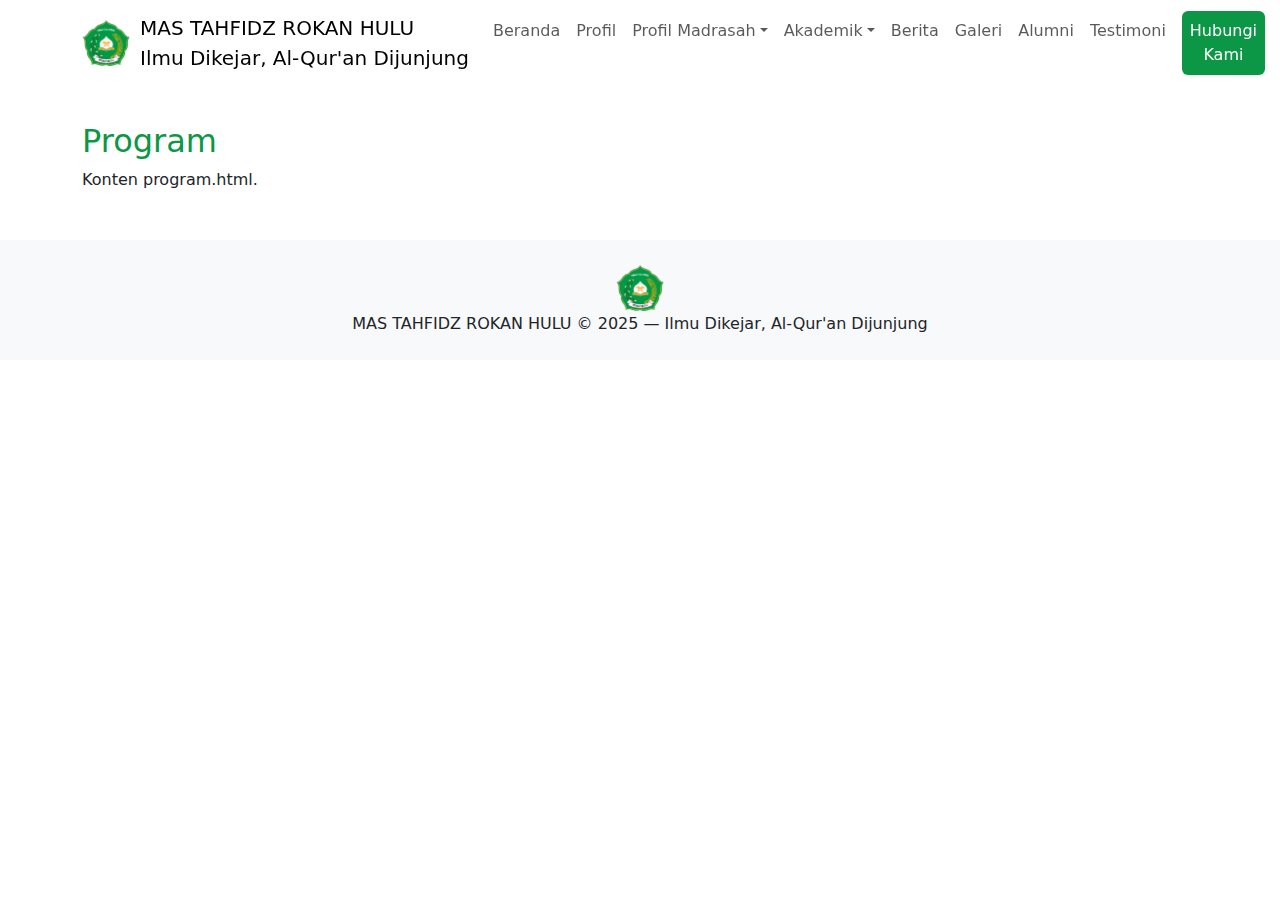
<file: program.html>
<!doctype html>
<html lang="id">
<head>
  <meta charset="utf-8">
  <meta name="viewport" content="width=device-width,initial-scale=1">
  <title>MAS TAHFIDZ ROKAN HULU</title>
  <meta name="description" content="MAS TAHFIDZ ROKAN HULU - Ilmu Dikejar, Al-Qur'an Dijunjung">
  <link rel="icon" type="image/png" href="assets/img/logo.png">
  <link href="https://cdn.jsdelivr.net/npm/bootstrap@5.3.2/dist/css/bootstrap.min.css" rel="stylesheet">
  <link rel="stylesheet" href="assets/css/style.css">
</head>
<body>
<nav id="mainNav" class="navbar navbar-expand-lg navbar-light fixed-top">
  <div class="container">
    <a class="navbar-brand d-flex align-items-center" href="index.html">
      <img src="assets/img/logo.png" alt="logo" style="height:48px;margin-right:10px;">
      <div>
        <div class="brand-title">MAS TAHFIDZ ROKAN HULU</div>
        <div class="brand-sub">Ilmu Dikejar, Al-Qur'an Dijunjung</div>
      </div>
    </a>
    <button class="navbar-toggler" type="button" data-bs-toggle="collapse" data-bs-target="#navMenu">
      <span class="navbar-toggler-icon"></span>
    </button>
    <div class="collapse navbar-collapse" id="navMenu">
      <ul class="navbar-nav ms-auto">
        <li class="nav-item dropdown">
          <a class="nav-link" href="index.html">Beranda</a>
        </li>
        <li class="nav-item"><a class="nav-link" href="about.html">Profil</a></li>
        <li class="nav-item dropdown">
          <a class="nav-link dropdown-toggle" href="#" id="profilMenu" data-bs-toggle="dropdown">Profil Madrasah</a>
          <ul class="dropdown-menu" aria-labelledby="profilMenu">
            <li><a class="dropdown-item" href="sambutan.html">Sambutan</a></li>
            <li><a class="dropdown-item" href="about.html">Sejarah & Dasar Hukum</a></li>
            <li><a class="dropdown-item" href="visi-misi.html">Visi & Misi</a></li>
          </ul>
        </li>
        <li class="nav-item dropdown">
          <a class="nav-link dropdown-toggle" href="#" id="akademikMenu" data-bs-toggle="dropdown">Akademik</a>
          <ul class="dropdown-menu" aria-labelledby="akademikMenu">
            <li><a class="dropdown-item" href="program.html">Program & Kurikulum</a></li>
            <li><a class="dropdown-item" href="academic.html">Daftar Mata Pelajaran</a></li>
          </ul>
        </li>
        <li class="nav-item"><a class="nav-link" href="news.html">Berita</a></li>
        <li class="nav-item"><a class="nav-link" href="gallery.html">Galeri</a></li>
        <li class="nav-item"><a class="nav-link" href="alumni.html">Alumni</a></li>
        <li class="nav-item"><a class="nav-link" href="testimonials.html">Testimoni</a></li>
        <li class="nav-item"><a class="nav-link btn btn-success text-white ms-2" href="contact.html">Hubungi Kami</a></li>
      </ul>
    </div>
  </div>
</nav>
<div style="height:74px"></div>
<main class="container my-5">
<h2>Program</h2><p>Konten program.html.</p></main>
<footer class="bg-light py-4 mt-5">
  <div class="container text-center">
    <img src="assets/img/logo.png" alt="logo" style="height:48px"><br>
    MAS TAHFIDZ ROKAN HULU © 2025 — Ilmu Dikejar, Al-Qur'an Dijunjung
  </div>
</footer>
<script src="https://cdn.jsdelivr.net/npm/bootstrap@5.3.2/dist/js/bootstrap.bundle.min.js"></script>
<script src="assets/js/main.js"></script>
</body>
</html>
</file>
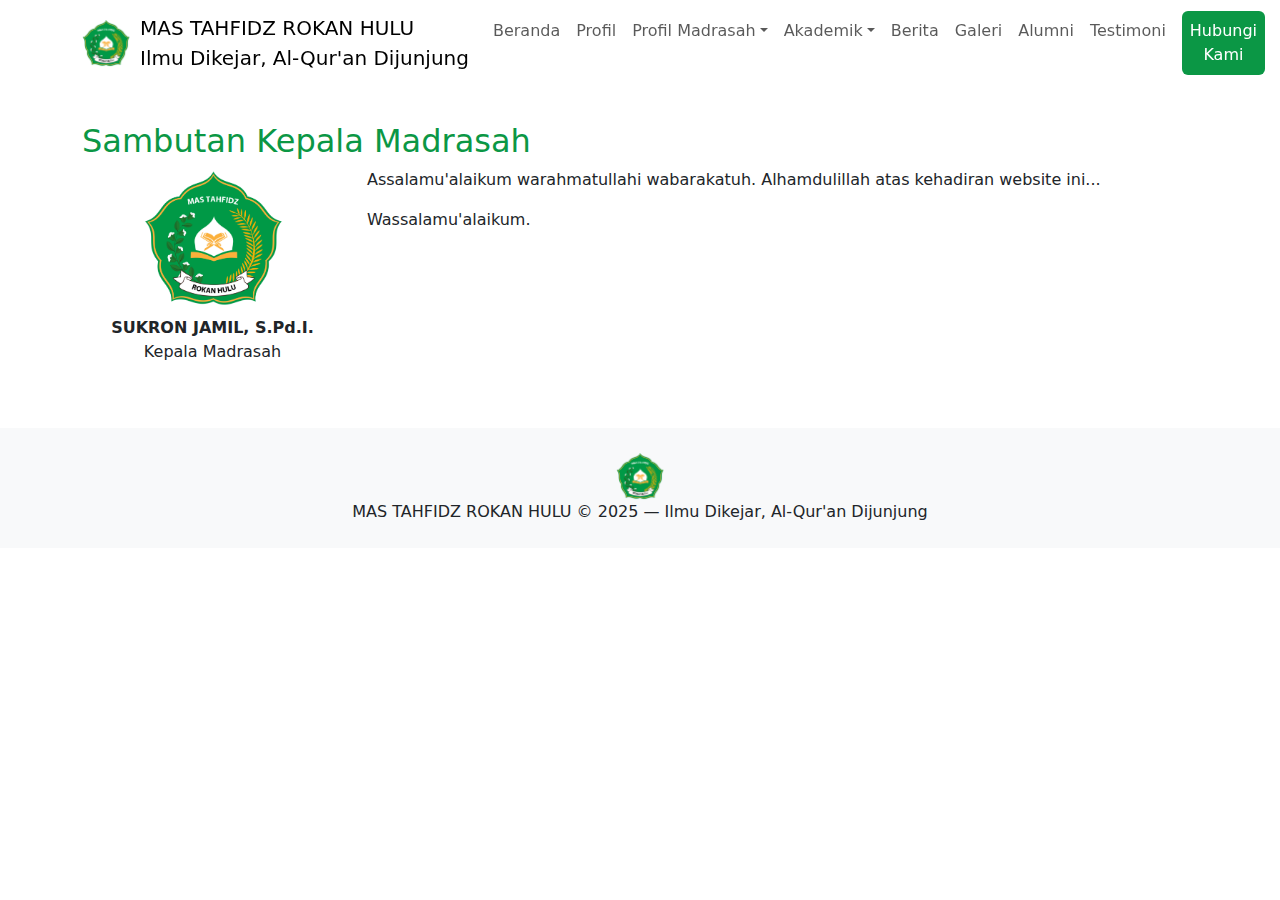
<file: sambutan.html>
<!doctype html>
<html lang="id">
<head>
  <meta charset="utf-8">
  <meta name="viewport" content="width=device-width,initial-scale=1">
  <title>MAS TAHFIDZ ROKAN HULU</title>
  <meta name="description" content="MAS TAHFIDZ ROKAN HULU - Ilmu Dikejar, Al-Qur'an Dijunjung">
  <link rel="icon" type="image/png" href="assets/img/logo.png">
  <link href="https://cdn.jsdelivr.net/npm/bootstrap@5.3.2/dist/css/bootstrap.min.css" rel="stylesheet">
  <link rel="stylesheet" href="assets/css/style.css">
</head>
<body>
<nav id="mainNav" class="navbar navbar-expand-lg navbar-light fixed-top">
  <div class="container">
    <a class="navbar-brand d-flex align-items-center" href="index.html">
      <img src="assets/img/logo.png" alt="logo" style="height:48px;margin-right:10px;">
      <div>
        <div class="brand-title">MAS TAHFIDZ ROKAN HULU</div>
        <div class="brand-sub">Ilmu Dikejar, Al-Qur'an Dijunjung</div>
      </div>
    </a>
    <button class="navbar-toggler" type="button" data-bs-toggle="collapse" data-bs-target="#navMenu">
      <span class="navbar-toggler-icon"></span>
    </button>
    <div class="collapse navbar-collapse" id="navMenu">
      <ul class="navbar-nav ms-auto">
        <li class="nav-item dropdown">
          <a class="nav-link" href="index.html">Beranda</a>
        </li>
        <li class="nav-item"><a class="nav-link" href="about.html">Profil</a></li>
        <li class="nav-item dropdown">
          <a class="nav-link dropdown-toggle" href="#" id="profilMenu" data-bs-toggle="dropdown">Profil Madrasah</a>
          <ul class="dropdown-menu" aria-labelledby="profilMenu">
            <li><a class="dropdown-item" href="sambutan.html">Sambutan</a></li>
            <li><a class="dropdown-item" href="about.html">Sejarah & Dasar Hukum</a></li>
            <li><a class="dropdown-item" href="visi-misi.html">Visi & Misi</a></li>
          </ul>
        </li>
        <li class="nav-item dropdown">
          <a class="nav-link dropdown-toggle" href="#" id="akademikMenu" data-bs-toggle="dropdown">Akademik</a>
          <ul class="dropdown-menu" aria-labelledby="akademikMenu">
            <li><a class="dropdown-item" href="program.html">Program & Kurikulum</a></li>
            <li><a class="dropdown-item" href="academic.html">Daftar Mata Pelajaran</a></li>
          </ul>
        </li>
        <li class="nav-item"><a class="nav-link" href="news.html">Berita</a></li>
        <li class="nav-item"><a class="nav-link" href="gallery.html">Galeri</a></li>
        <li class="nav-item"><a class="nav-link" href="alumni.html">Alumni</a></li>
        <li class="nav-item"><a class="nav-link" href="testimonials.html">Testimoni</a></li>
        <li class="nav-item"><a class="nav-link btn btn-success text-white ms-2" href="contact.html">Hubungi Kami</a></li>
      </ul>
    </div>
  </div>
</nav>
<div style="height:74px"></div>
<main class="container my-5">
<h2>Sambutan Kepala Madrasah</h2>
<div class="row">
  <div class="col-md-3 text-center">
    <img src="assets/img/logo.png" alt="kepala" class="img-fluid rounded mb-2" style="max-height:140px;">
    <p><strong>SUKRON JAMIL, S.Pd.I.</strong><br>Kepala Madrasah</p>
  </div>
  <div class="col-md-9">
    <p>Assalamu'alaikum warahmatullahi wabarakatuh. Alhamdulillah atas kehadiran website ini...</p>
    <p>Wassalamu'alaikum.</p>
  </div>
</div>
</main>
<footer class="bg-light py-4 mt-5">
  <div class="container text-center">
    <img src="assets/img/logo.png" alt="logo" style="height:48px"><br>
    MAS TAHFIDZ ROKAN HULU © 2025 — Ilmu Dikejar, Al-Qur'an Dijunjung
  </div>
</footer>
<script src="https://cdn.jsdelivr.net/npm/bootstrap@5.3.2/dist/js/bootstrap.bundle.min.js"></script>
<script src="assets/js/main.js"></script>
</body>
</html>
</file>
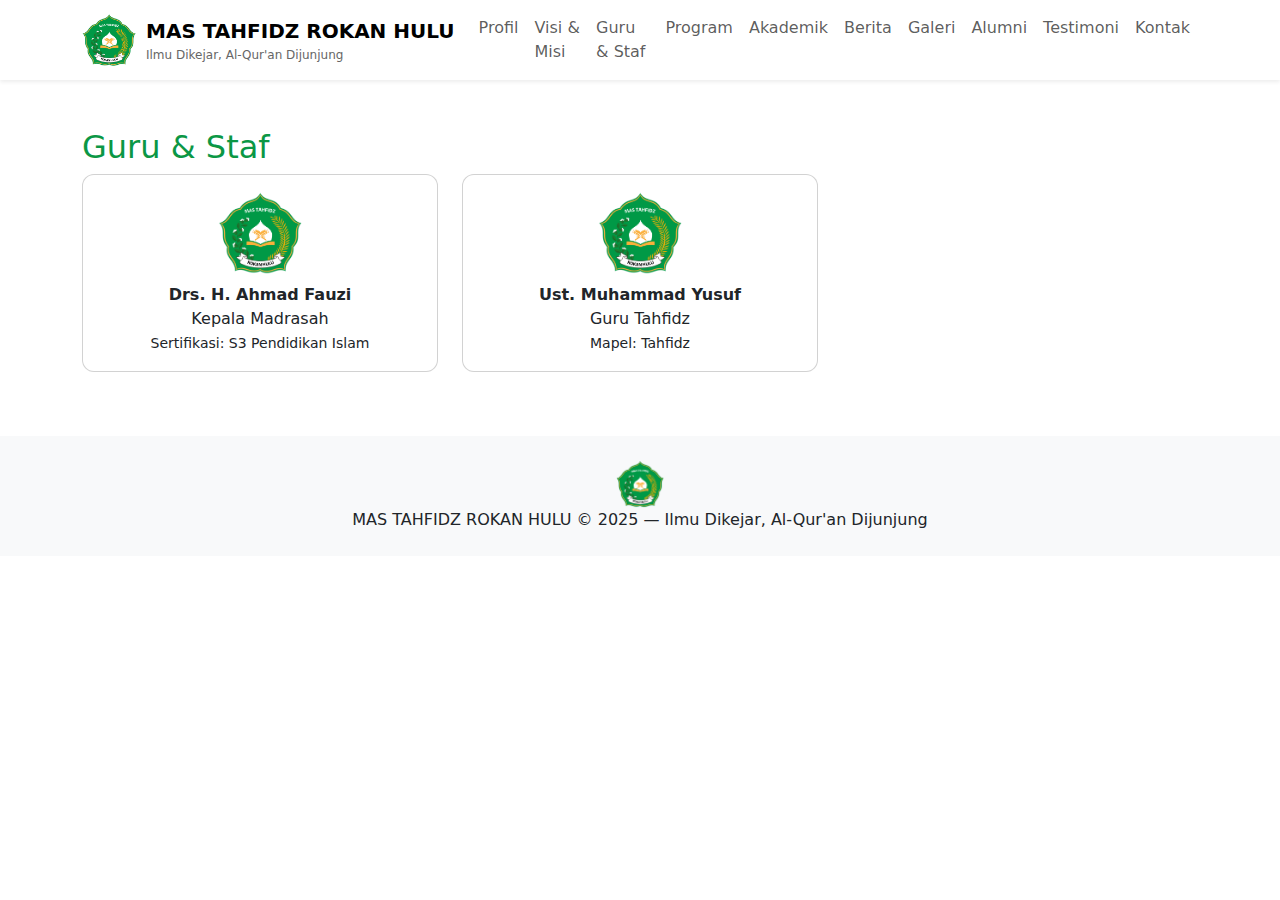
<file: staff.html>
<!doctype html>
<html lang="id">
<head>
  <meta charset="utf-8">
  <meta name="viewport" content="width=device-width,initial-scale=1">
  <title>MAS TAHFIDZ ROKAN HULU</title>
  <meta name="description" content="MAS TAHFIDZ ROKAN HULU - Ilmu Dikejar, Al-Qur'an Dijunjung">
  <link href="https://cdn.jsdelivr.net/npm/bootstrap@5.3.2/dist/css/bootstrap.min.css" rel="stylesheet">
  <link rel="stylesheet" href="/assets/css/style.css">
</head>
<body>
<nav class="navbar navbar-expand-lg navbar-light bg-white shadow-sm">
  <div class="container">
    <a class="navbar-brand d-flex align-items-center" href="/index.html">
      <img src="/assets/img/logo.png" alt="logo" style="height:54px;margin-right:10px;">
      <div>
        <div style="font-weight:700">MAS TAHFIDZ ROKAN HULU</div>
        <div style="font-size:12px;color:#666">Ilmu Dikejar, Al-Qur'an Dijunjung</div>
      </div>
    </a>
    <button class="navbar-toggler" type="button" data-bs-toggle="collapse" data-bs-target="#navMenu">
      <span class="navbar-toggler-icon"></span>
    </button>
    <div class="collapse navbar-collapse" id="navMenu">
      <ul class="navbar-nav ms-auto">
        <li class="nav-item"><a class="nav-link" href="/about.html">Profil</a></li>
        <li class="nav-item"><a class="nav-link" href="/visi-misi.html">Visi & Misi</a></li>
        <li class="nav-item"><a class="nav-link" href="/staff.html">Guru & Staf</a></li>
        <li class="nav-item"><a class="nav-link" href="/program.html">Program</a></li>
        <li class="nav-item"><a class="nav-link" href="/academic.html">Akademik</a></li>
        <li class="nav-item"><a class="nav-link" href="/news.html">Berita</a></li>
        <li class="nav-item"><a class="nav-link" href="/gallery.html">Galeri</a></li>
        <li class="nav-item"><a class="nav-link" href="/alumni.html">Alumni</a></li>
        <li class="nav-item"><a class="nav-link" href="/testimonials.html">Testimoni</a></li>
        <li class="nav-item"><a class="nav-link" href="/contact.html">Kontak</a></li>
      </ul>
    </div>
  </div>
</nav>
<main class="container my-5">
<h2>Guru & Staf</h2>
<div class="row" id="staff-list">
  <div class="col-md-4">
    <div class="card mb-3">
      <div class="card-body text-center">
        <img src="/assets/img/logo.png" alt="staff" style="height:84px" class="mb-2"><br>
        <strong>Drs. H. Ahmad Fauzi</strong><br>
        Kepala Madrasah<br>
        <small>Sertifikasi: S3 Pendidikan Islam</small>
      </div>
    </div>
  </div>
  <div class="col-md-4">
    <div class="card mb-3">
      <div class="card-body text-center">
        <img src="/assets/img/logo.png" alt="staff" style="height:84px" class="mb-2"><br>
        <strong>Ust. Muhammad Yusuf</strong><br>
        Guru Tahfidz<br>
        <small>Mapel: Tahfidz</small>
      </div>
    </div>
  </div>
</div>
</main>
<footer class="bg-light py-4">
  <div class="container text-center">
    <img src="/assets/img/logo.png" alt="logo" style="height:48px"><br>
    MAS TAHFIDZ ROKAN HULU © 2025 — Ilmu Dikejar, Al-Qur'an Dijunjung
  </div>
</footer>
<script src="https://cdn.jsdelivr.net/npm/bootstrap@5.3.2/dist/js/bootstrap.bundle.min.js"></script>
<script src="/assets/js/main.js"></script>
</body>
</html>
</file>
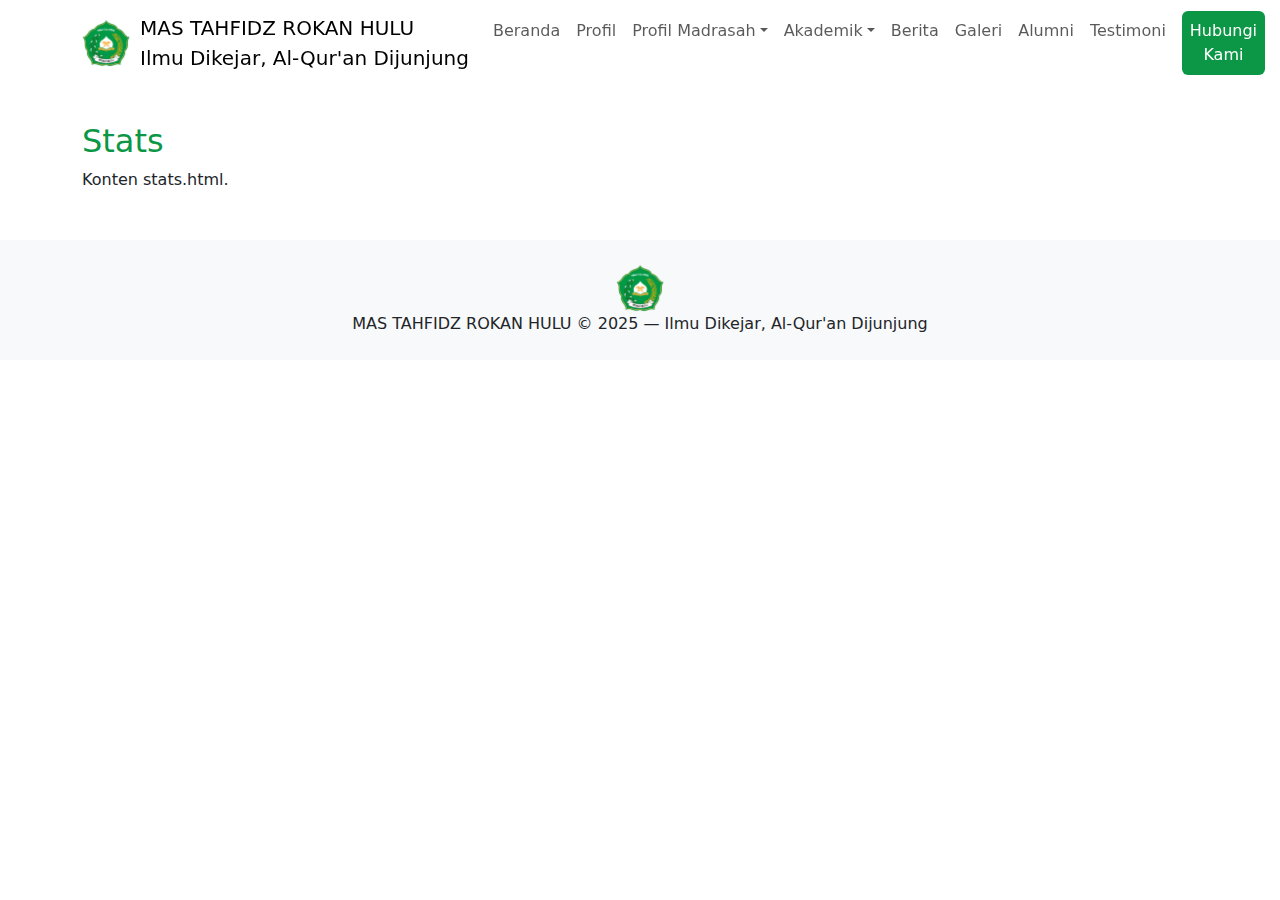
<file: stats.html>
<!doctype html>
<html lang="id">
<head>
  <meta charset="utf-8">
  <meta name="viewport" content="width=device-width,initial-scale=1">
  <title>MAS TAHFIDZ ROKAN HULU</title>
  <meta name="description" content="MAS TAHFIDZ ROKAN HULU - Ilmu Dikejar, Al-Qur'an Dijunjung">
  <link rel="icon" type="image/png" href="assets/img/logo.png">
  <link href="https://cdn.jsdelivr.net/npm/bootstrap@5.3.2/dist/css/bootstrap.min.css" rel="stylesheet">
  <link rel="stylesheet" href="assets/css/style.css">
</head>
<body>
<nav id="mainNav" class="navbar navbar-expand-lg navbar-light fixed-top">
  <div class="container">
    <a class="navbar-brand d-flex align-items-center" href="index.html">
      <img src="assets/img/logo.png" alt="logo" style="height:48px;margin-right:10px;">
      <div>
        <div class="brand-title">MAS TAHFIDZ ROKAN HULU</div>
        <div class="brand-sub">Ilmu Dikejar, Al-Qur'an Dijunjung</div>
      </div>
    </a>
    <button class="navbar-toggler" type="button" data-bs-toggle="collapse" data-bs-target="#navMenu">
      <span class="navbar-toggler-icon"></span>
    </button>
    <div class="collapse navbar-collapse" id="navMenu">
      <ul class="navbar-nav ms-auto">
        <li class="nav-item dropdown">
          <a class="nav-link" href="index.html">Beranda</a>
        </li>
        <li class="nav-item"><a class="nav-link" href="about.html">Profil</a></li>
        <li class="nav-item dropdown">
          <a class="nav-link dropdown-toggle" href="#" id="profilMenu" data-bs-toggle="dropdown">Profil Madrasah</a>
          <ul class="dropdown-menu" aria-labelledby="profilMenu">
            <li><a class="dropdown-item" href="sambutan.html">Sambutan</a></li>
            <li><a class="dropdown-item" href="about.html">Sejarah & Dasar Hukum</a></li>
            <li><a class="dropdown-item" href="visi-misi.html">Visi & Misi</a></li>
          </ul>
        </li>
        <li class="nav-item dropdown">
          <a class="nav-link dropdown-toggle" href="#" id="akademikMenu" data-bs-toggle="dropdown">Akademik</a>
          <ul class="dropdown-menu" aria-labelledby="akademikMenu">
            <li><a class="dropdown-item" href="program.html">Program & Kurikulum</a></li>
            <li><a class="dropdown-item" href="academic.html">Daftar Mata Pelajaran</a></li>
          </ul>
        </li>
        <li class="nav-item"><a class="nav-link" href="news.html">Berita</a></li>
        <li class="nav-item"><a class="nav-link" href="gallery.html">Galeri</a></li>
        <li class="nav-item"><a class="nav-link" href="alumni.html">Alumni</a></li>
        <li class="nav-item"><a class="nav-link" href="testimonials.html">Testimoni</a></li>
        <li class="nav-item"><a class="nav-link btn btn-success text-white ms-2" href="contact.html">Hubungi Kami</a></li>
      </ul>
    </div>
  </div>
</nav>
<div style="height:74px"></div>
<main class="container my-5">
<h2>Stats</h2><p>Konten stats.html.</p></main>
<footer class="bg-light py-4 mt-5">
  <div class="container text-center">
    <img src="assets/img/logo.png" alt="logo" style="height:48px"><br>
    MAS TAHFIDZ ROKAN HULU © 2025 — Ilmu Dikejar, Al-Qur'an Dijunjung
  </div>
</footer>
<script src="https://cdn.jsdelivr.net/npm/bootstrap@5.3.2/dist/js/bootstrap.bundle.min.js"></script>
<script src="assets/js/main.js"></script>
</body>
</html>
</file>
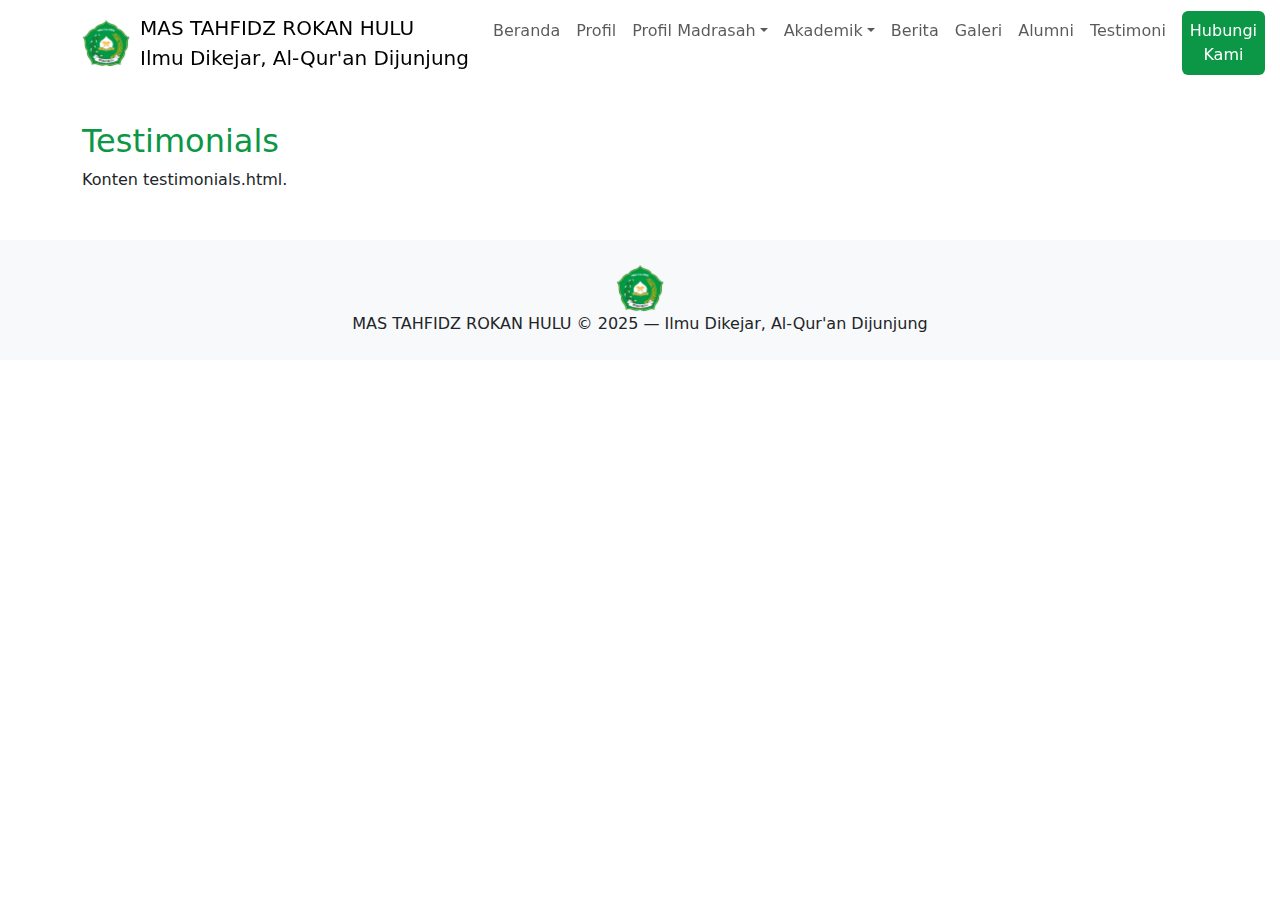
<file: testimonials.html>
<!doctype html>
<html lang="id">
<head>
  <meta charset="utf-8">
  <meta name="viewport" content="width=device-width,initial-scale=1">
  <title>MAS TAHFIDZ ROKAN HULU</title>
  <meta name="description" content="MAS TAHFIDZ ROKAN HULU - Ilmu Dikejar, Al-Qur'an Dijunjung">
  <link rel="icon" type="image/png" href="assets/img/logo.png">
  <link href="https://cdn.jsdelivr.net/npm/bootstrap@5.3.2/dist/css/bootstrap.min.css" rel="stylesheet">
  <link rel="stylesheet" href="assets/css/style.css">
</head>
<body>
<nav id="mainNav" class="navbar navbar-expand-lg navbar-light fixed-top">
  <div class="container">
    <a class="navbar-brand d-flex align-items-center" href="index.html">
      <img src="assets/img/logo.png" alt="logo" style="height:48px;margin-right:10px;">
      <div>
        <div class="brand-title">MAS TAHFIDZ ROKAN HULU</div>
        <div class="brand-sub">Ilmu Dikejar, Al-Qur'an Dijunjung</div>
      </div>
    </a>
    <button class="navbar-toggler" type="button" data-bs-toggle="collapse" data-bs-target="#navMenu">
      <span class="navbar-toggler-icon"></span>
    </button>
    <div class="collapse navbar-collapse" id="navMenu">
      <ul class="navbar-nav ms-auto">
        <li class="nav-item dropdown">
          <a class="nav-link" href="index.html">Beranda</a>
        </li>
        <li class="nav-item"><a class="nav-link" href="about.html">Profil</a></li>
        <li class="nav-item dropdown">
          <a class="nav-link dropdown-toggle" href="#" id="profilMenu" data-bs-toggle="dropdown">Profil Madrasah</a>
          <ul class="dropdown-menu" aria-labelledby="profilMenu">
            <li><a class="dropdown-item" href="sambutan.html">Sambutan</a></li>
            <li><a class="dropdown-item" href="about.html">Sejarah & Dasar Hukum</a></li>
            <li><a class="dropdown-item" href="visi-misi.html">Visi & Misi</a></li>
          </ul>
        </li>
        <li class="nav-item dropdown">
          <a class="nav-link dropdown-toggle" href="#" id="akademikMenu" data-bs-toggle="dropdown">Akademik</a>
          <ul class="dropdown-menu" aria-labelledby="akademikMenu">
            <li><a class="dropdown-item" href="program.html">Program & Kurikulum</a></li>
            <li><a class="dropdown-item" href="academic.html">Daftar Mata Pelajaran</a></li>
          </ul>
        </li>
        <li class="nav-item"><a class="nav-link" href="news.html">Berita</a></li>
        <li class="nav-item"><a class="nav-link" href="gallery.html">Galeri</a></li>
        <li class="nav-item"><a class="nav-link" href="alumni.html">Alumni</a></li>
        <li class="nav-item"><a class="nav-link" href="testimonials.html">Testimoni</a></li>
        <li class="nav-item"><a class="nav-link btn btn-success text-white ms-2" href="contact.html">Hubungi Kami</a></li>
      </ul>
    </div>
  </div>
</nav>
<div style="height:74px"></div>
<main class="container my-5">
<h2>Testimonials</h2><p>Konten testimonials.html.</p></main>
<footer class="bg-light py-4 mt-5">
  <div class="container text-center">
    <img src="assets/img/logo.png" alt="logo" style="height:48px"><br>
    MAS TAHFIDZ ROKAN HULU © 2025 — Ilmu Dikejar, Al-Qur'an Dijunjung
  </div>
</footer>
<script src="https://cdn.jsdelivr.net/npm/bootstrap@5.3.2/dist/js/bootstrap.bundle.min.js"></script>
<script src="assets/js/main.js"></script>
</body>
</html>
</file>
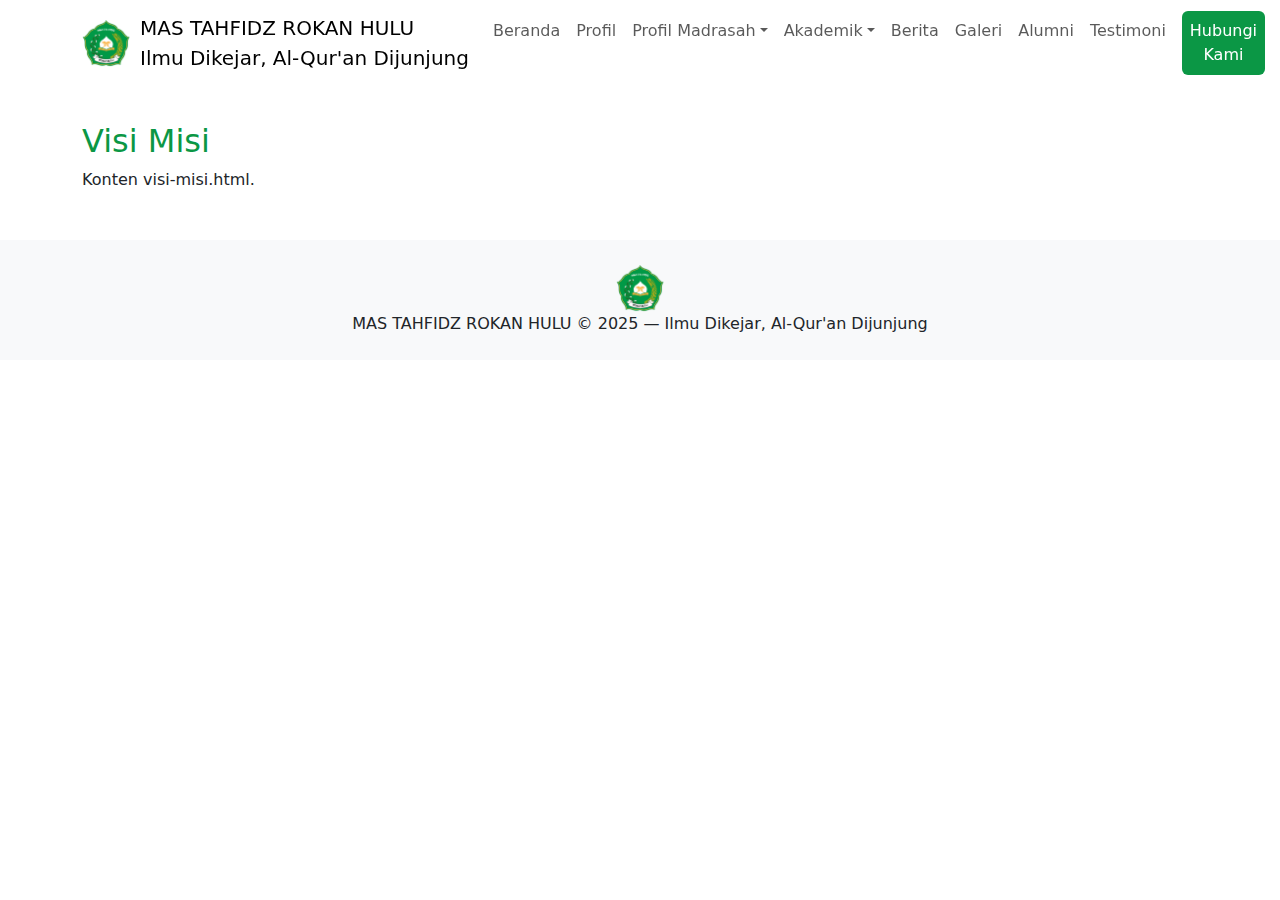
<file: visi-misi.html>
<!doctype html>
<html lang="id">
<head>
  <meta charset="utf-8">
  <meta name="viewport" content="width=device-width,initial-scale=1">
  <title>MAS TAHFIDZ ROKAN HULU</title>
  <meta name="description" content="MAS TAHFIDZ ROKAN HULU - Ilmu Dikejar, Al-Qur'an Dijunjung">
  <link rel="icon" type="image/png" href="assets/img/logo.png">
  <link href="https://cdn.jsdelivr.net/npm/bootstrap@5.3.2/dist/css/bootstrap.min.css" rel="stylesheet">
  <link rel="stylesheet" href="assets/css/style.css">
</head>
<body>
<nav id="mainNav" class="navbar navbar-expand-lg navbar-light fixed-top">
  <div class="container">
    <a class="navbar-brand d-flex align-items-center" href="index.html">
      <img src="assets/img/logo.png" alt="logo" style="height:48px;margin-right:10px;">
      <div>
        <div class="brand-title">MAS TAHFIDZ ROKAN HULU</div>
        <div class="brand-sub">Ilmu Dikejar, Al-Qur'an Dijunjung</div>
      </div>
    </a>
    <button class="navbar-toggler" type="button" data-bs-toggle="collapse" data-bs-target="#navMenu">
      <span class="navbar-toggler-icon"></span>
    </button>
    <div class="collapse navbar-collapse" id="navMenu">
      <ul class="navbar-nav ms-auto">
        <li class="nav-item dropdown">
          <a class="nav-link" href="index.html">Beranda</a>
        </li>
        <li class="nav-item"><a class="nav-link" href="about.html">Profil</a></li>
        <li class="nav-item dropdown">
          <a class="nav-link dropdown-toggle" href="#" id="profilMenu" data-bs-toggle="dropdown">Profil Madrasah</a>
          <ul class="dropdown-menu" aria-labelledby="profilMenu">
            <li><a class="dropdown-item" href="sambutan.html">Sambutan</a></li>
            <li><a class="dropdown-item" href="about.html">Sejarah & Dasar Hukum</a></li>
            <li><a class="dropdown-item" href="visi-misi.html">Visi & Misi</a></li>
          </ul>
        </li>
        <li class="nav-item dropdown">
          <a class="nav-link dropdown-toggle" href="#" id="akademikMenu" data-bs-toggle="dropdown">Akademik</a>
          <ul class="dropdown-menu" aria-labelledby="akademikMenu">
            <li><a class="dropdown-item" href="program.html">Program & Kurikulum</a></li>
            <li><a class="dropdown-item" href="academic.html">Daftar Mata Pelajaran</a></li>
          </ul>
        </li>
        <li class="nav-item"><a class="nav-link" href="news.html">Berita</a></li>
        <li class="nav-item"><a class="nav-link" href="gallery.html">Galeri</a></li>
        <li class="nav-item"><a class="nav-link" href="alumni.html">Alumni</a></li>
        <li class="nav-item"><a class="nav-link" href="testimonials.html">Testimoni</a></li>
        <li class="nav-item"><a class="nav-link btn btn-success text-white ms-2" href="contact.html">Hubungi Kami</a></li>
      </ul>
    </div>
  </div>
</nav>
<div style="height:74px"></div>
<main class="container my-5">
<h2>Visi Misi</h2><p>Konten visi-misi.html.</p></main>
<footer class="bg-light py-4 mt-5">
  <div class="container text-center">
    <img src="assets/img/logo.png" alt="logo" style="height:48px"><br>
    MAS TAHFIDZ ROKAN HULU © 2025 — Ilmu Dikejar, Al-Qur'an Dijunjung
  </div>
</footer>
<script src="https://cdn.jsdelivr.net/npm/bootstrap@5.3.2/dist/js/bootstrap.bundle.min.js"></script>
<script src="assets/js/main.js"></script>
</body>
</html>
</file>
<file: assets/css/style.css>
:root{
  --green:#0b9745;
  --yellow:#f7b031;
}
body{font-family: system-ui, -apple-system, "Segoe UI", Roboto, "Helvetica Neue", Arial;}
.header-brand{font-weight:700}
h2{color:var(--green)}
.btn-success{background:var(--green);border-color:var(--green)}
.card{border-radius:12px}
footer{background:#f8f9fa}
</file>
